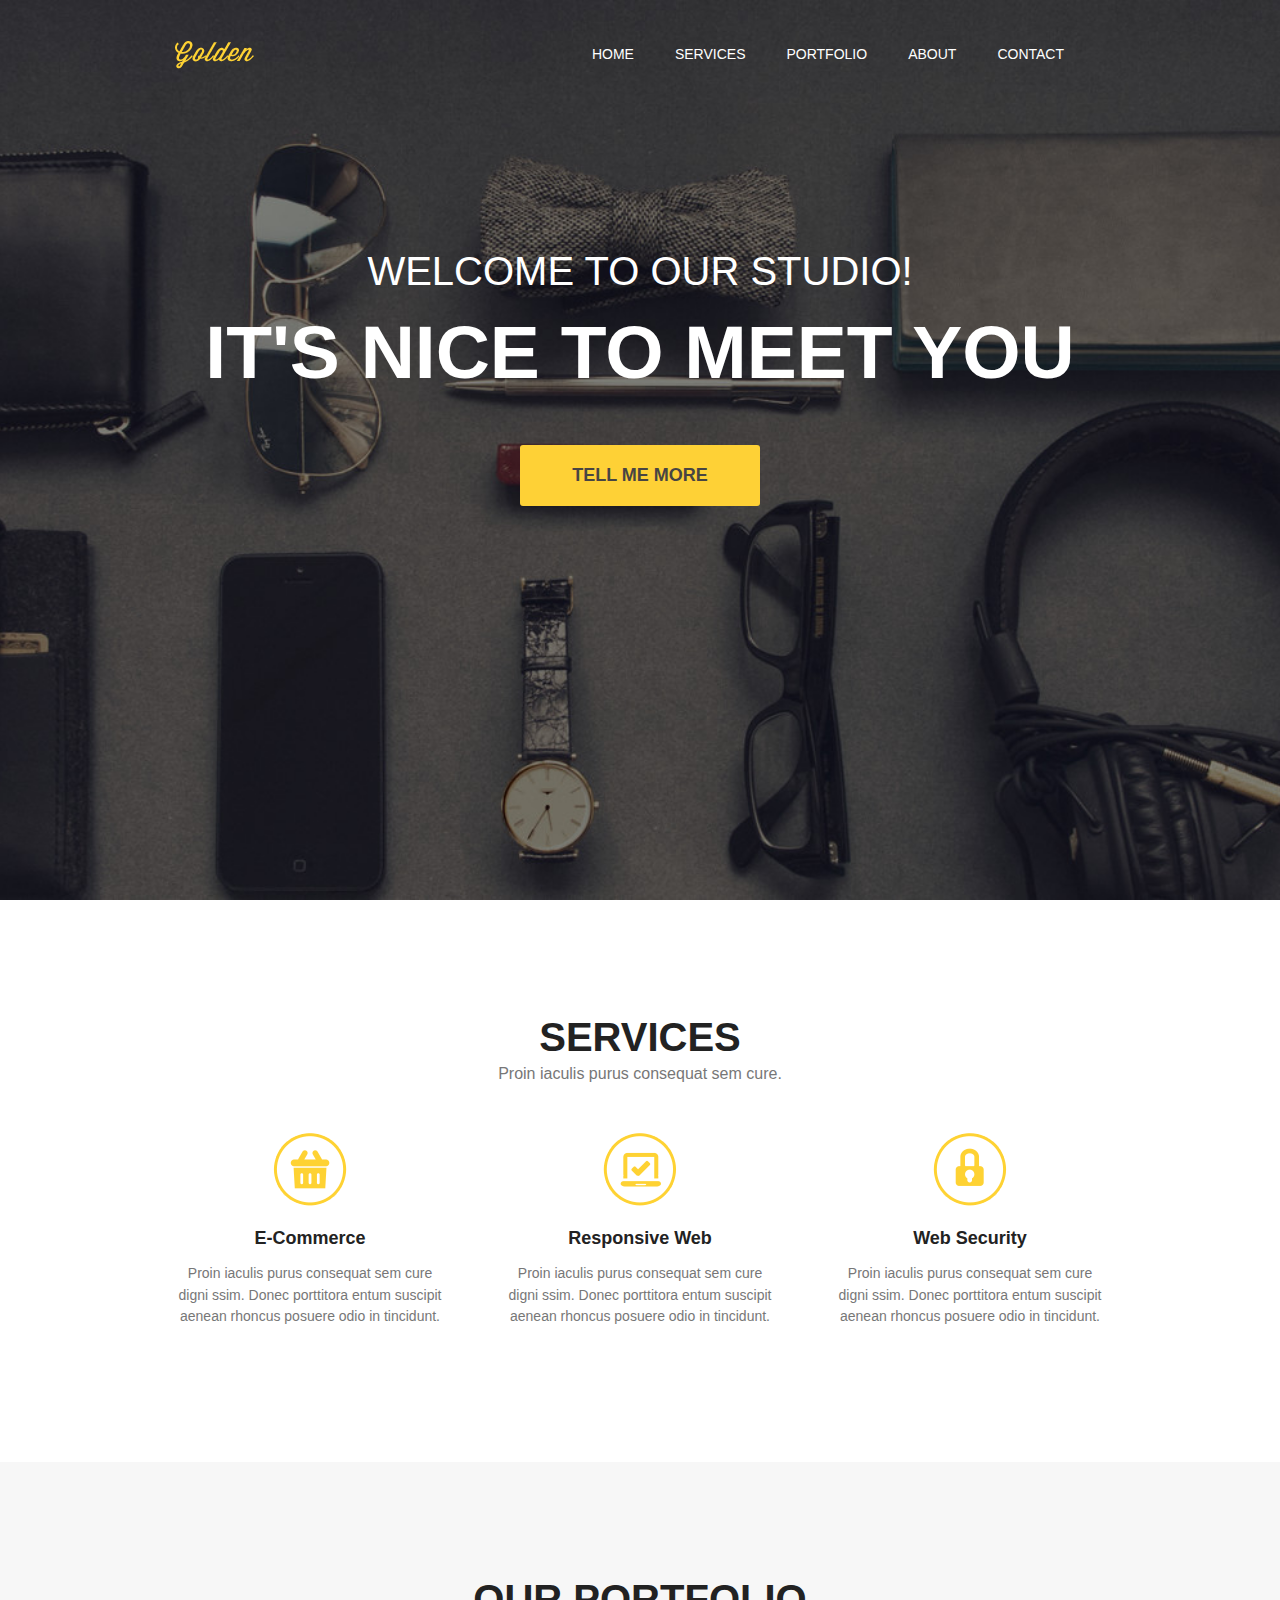
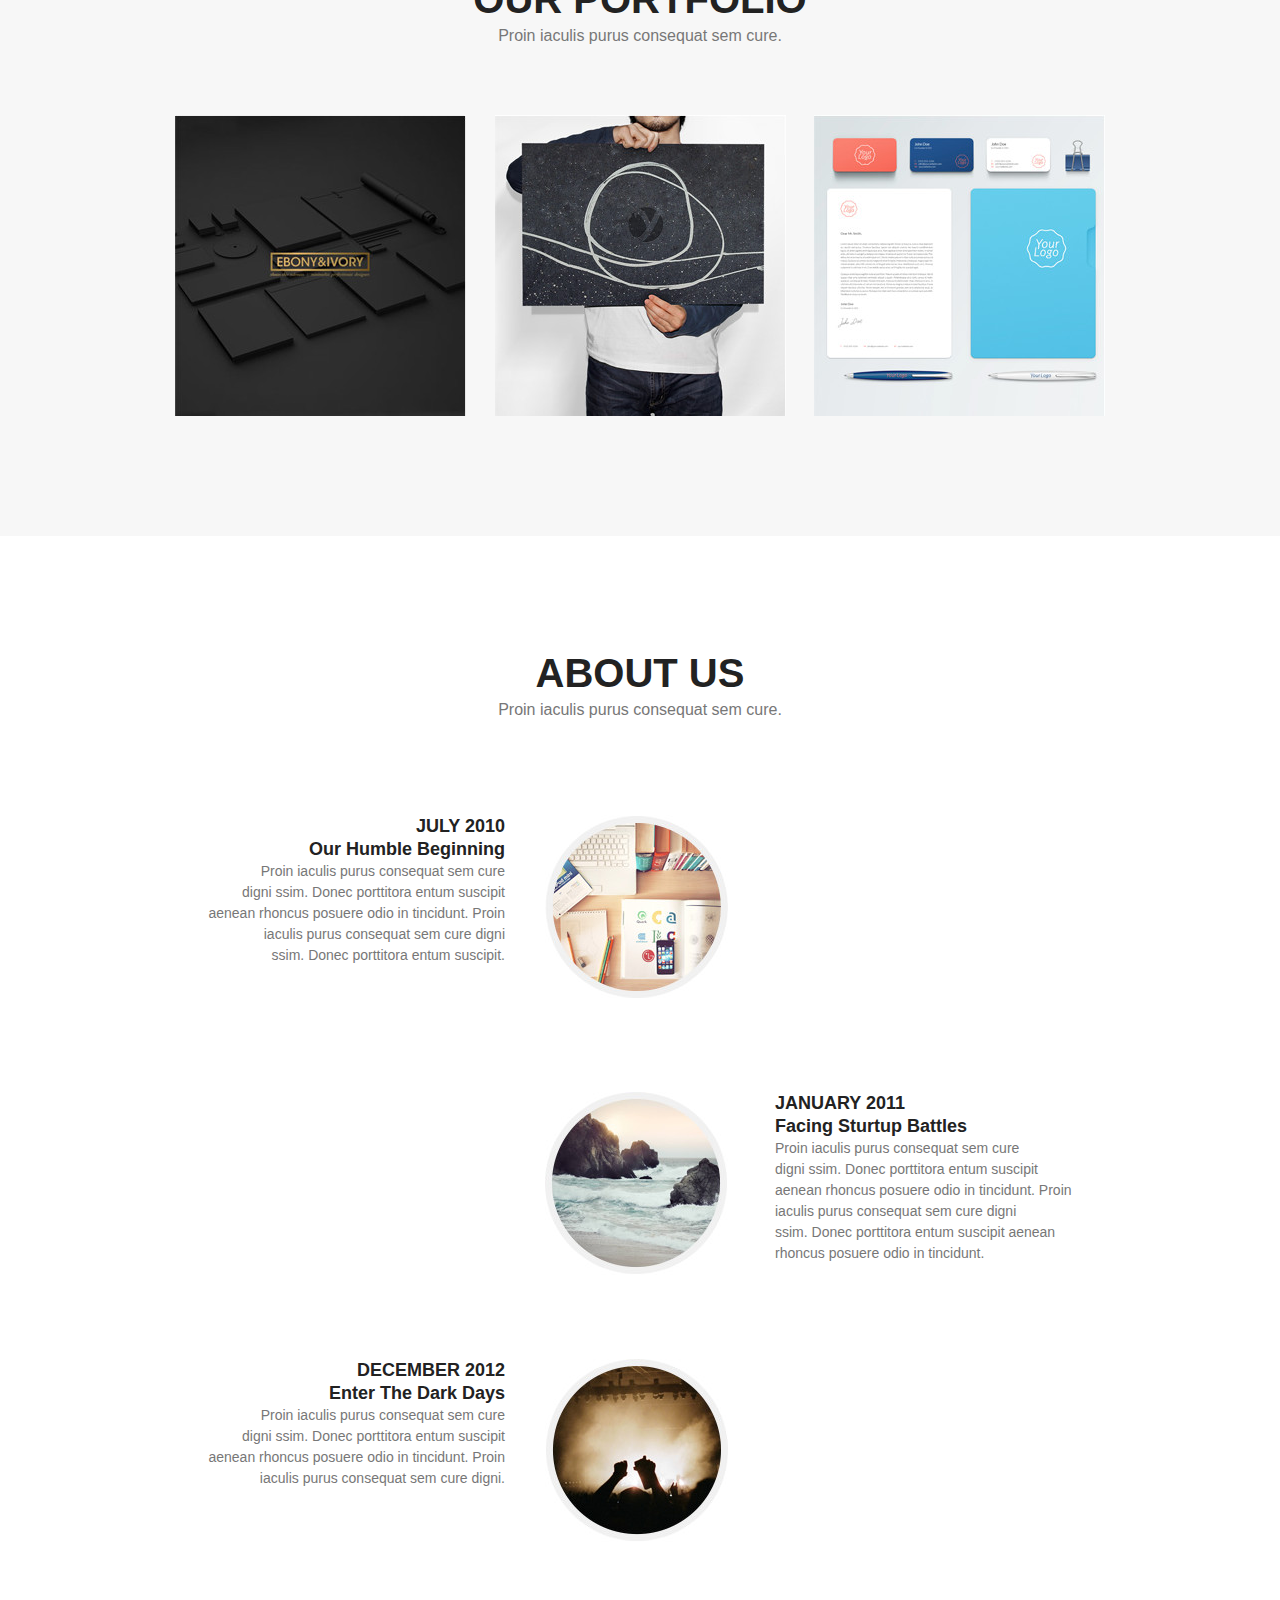
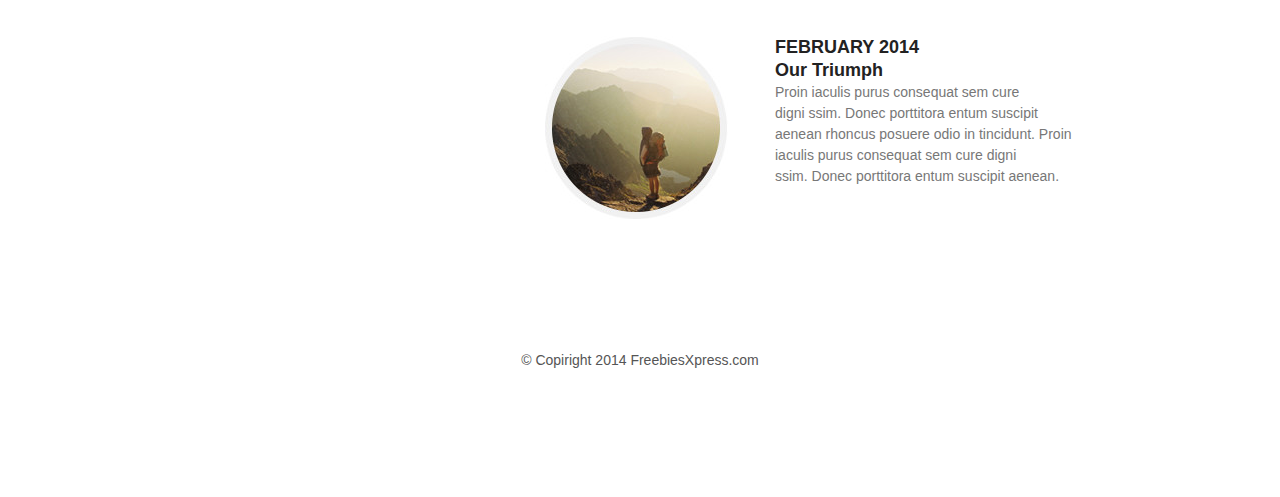
<file: Project_Golden_LP/index.html>
<!DOCTYPE html>
<html lang="en">
<head>
    <meta charset="UTF-8">  <!--  кодировка  -->
    <meta name="viewport" content="width=device-width, initial-scale=1.0">
    <meta http-equiv="X-UA-Compatible" content="ie=edge">
    <title>Golden</title>
    <link rel="stylesheet" href="css/main.css">
</head>
<body>
    <header>
        <div class="container">
            <div class="heading clearfix">
            <img src="img/logo.png" alt="Golden" class="logo">
            <nav>
                <ul class="menu">
                    <li><a href="#">Home</a></li>
                    <li><a href="#">Services</a></li>
                    <li><a href="#">Portfolio</a></li>
                    <li><a href="#">About</a></li>
                    <li><a href="#">Contact</a></li>
                </ul>
            </nav>
            </div>
            <div class="titles">
                <div class="titles_first">Welcome To Our Studio!</div>
                <h1>It's nice to Meet you</h1>
            </div>
            <a href="#" class="button">Tell Me More</a>
        </div>
    </header>
    <section id="services">
        <div class="container">
            <div class="title">
                <h2>Services</h2>
                <p>Proin iaculis purus consequat sem cure.</p>
            </div>
            <div class="services clearfix">
                <div class="services_item">
                    <img src="img/icon1.png" alt="Услуга">
                    <h3>E-Commerce</h3>
                    <p>Proin iaculis purus consequat sem cure digni ssim. Donec porttitora entum suscipit 
                            aenean rhoncus posuere odio in tincidunt.</p>
                </div>
                <div class="services_item">
                    <img src="img/icon2.png" alt="Услуга">
                    <h3>Responsive Web</h3>
                    <p>Proin iaculis purus consequat sem cure digni ssim. Donec porttitora entum suscipit 
                            aenean rhoncus posuere odio in tincidunt.</p>
                </div>
                <div class="services_item">
                    <img src="img/icon3.png" alt="Услуга">
                    <h3>Web Security</h3>
                    <p>Proin iaculis purus consequat sem cure digni ssim. Donec porttitora entum suscipit 
                            aenean rhoncus posuere odio in tincidunt.</p>
                </div>
            </div>
        </div>
    </section>
    <section id="portfolio">
        <div class="container">
            <div class="title">
                <h2>Our Portfolio</h2>
                <p>Proin iaculis purus consequat sem cure.</p>
            </div>
            <div class="works clearfix">
                <img src="img/img1.jpg" alt="Работа">
                <img src="img/img3.jpg" alt="Работа">
                <img src="img/img2.jpg" alt="Работа">
            </div>

        </div>
    </section>
    <section id="about">
        <div class="container">
            <div class="title">
                <h2>About us</h2>
                <p>Proin iaculis purus consequat sem cure.</p>
            </div>
            <div class="about ">

                <div class="about_item_left clearfix">
                   <div class="about_item_text">                      
                        <h3><span>July 2010</span>
                            <br>Our Humble Beginning</h3>
                        <p>Proin iaculis purus consequat sem cure<br>digni ssim. 
                        Donec porttitora entum suscipit<br>aenean rhoncus posuere 
                        odio in tincidunt. Proin<br>iaculis purus consequat sem cure 
                        digni<br>ssim. Donec porttitora entum suscipit.</p>
                    </div>
                    <img src="img/about1.jpg" alt="July">
                </div>

                <div class="about_item_right clearfix">
                        <img src="img/about2.jpg" alt="January">
                   <div class="about_item_text">
                    <h3><span>January 2011</span>
                        <br>Facing Sturtup Battles</h3>
                    <p>Proin iaculis purus consequat sem cure<br>digni ssim. 
                    Donec porttitora entum suscipit<br>aenean rhoncus posuere 
                    odio in tincidunt. Proin<br>iaculis purus consequat sem cure 
                    digni<br>ssim. Donec porttitora entum suscipit 
                    aenean<br>rhoncus posuere odio in tincidunt.</p>
                   </div>                  
                </div>

                <div class="about_item_left clearfix">
                        <div class="about_item_text">
                    <h3><span>December 2012</span>
                        <br>Enter The Dark Days</h3>
                    <p>Proin iaculis purus consequat sem cure<br>digni ssim. 
                    Donec porttitora entum suscipit<br>aenean rhoncus posuere 
                    odio in tincidunt. Proin<br>iaculis purus consequat sem cure digni.</p>
              </div>
                    <img src="img/about3.jpg" alt="December">
                </div>

                <div class="about_item_right clearfix">
                        <div class="about_item_text">
                    <h3><span>February 2014</span>
                        <br>Our Triumph</h3>
                    <p>Proin iaculis purus consequat sem cure<br>digni ssim. 
                    Donec porttitora entum suscipit<br>aenean rhoncus posuere 
                    odio in tincidunt. Proin<br>iaculis purus consequat sem cure 
                    digni<br>ssim. Donec porttitora entum suscipit aenean.</p>
                </div>
                    <img src="img/about4.jpg" alt="February">
                </div>
            </div>
        </div>
    </section>
    <footer>
        <div class="container_footer">
            <p> &copy; Copiright 2014 FreebiesXpress.com</p>
        </div>
    </footer>
</body>
</html>
</file>
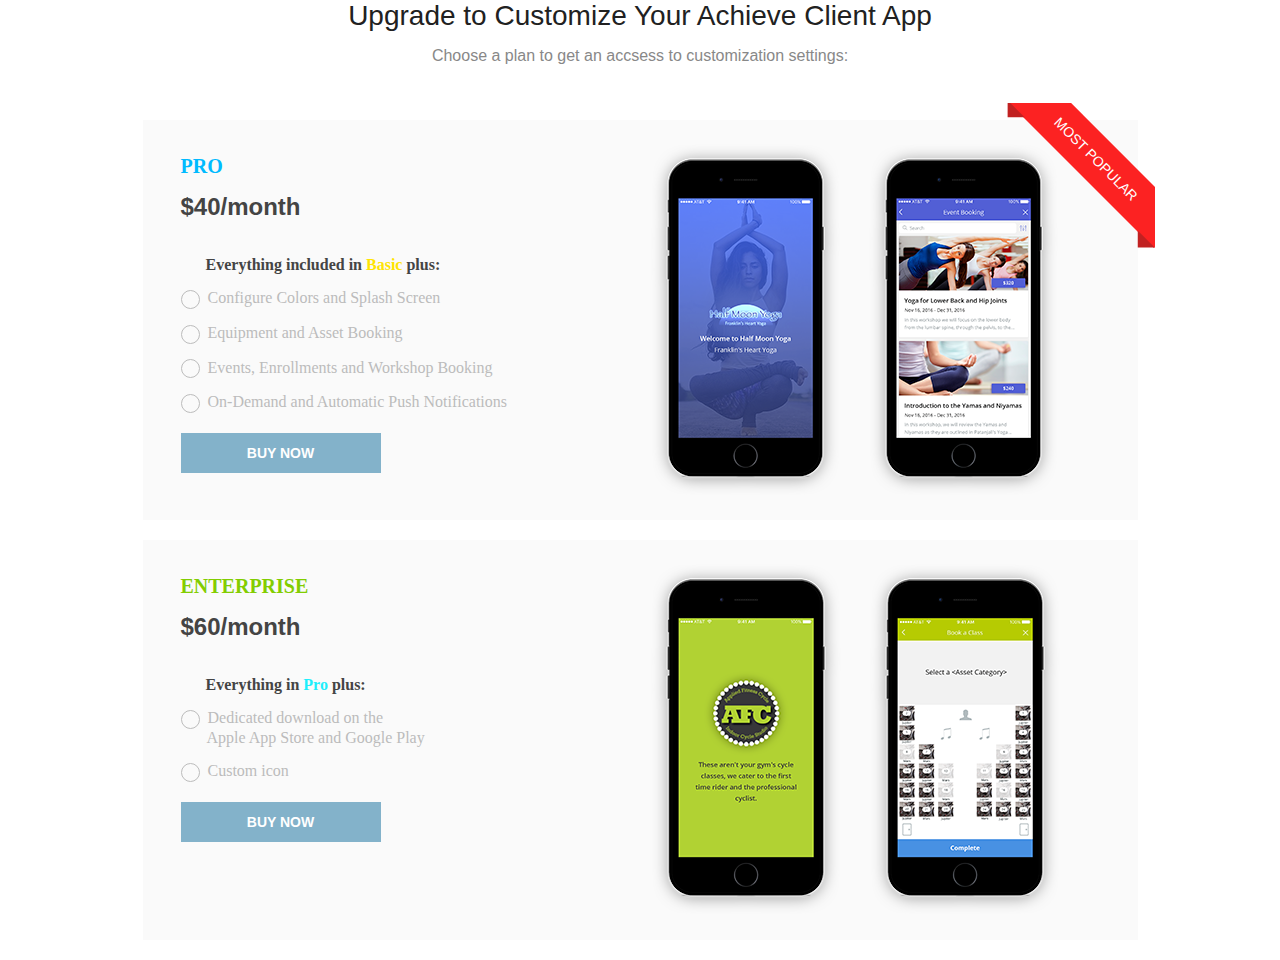
<file: Wellnessliving/index.html>
<!DOCTYPE html>
<html lang="en">
<head>
    <meta charset="UTF-8">
    <meta name="viewport" content="width=device-width, initial-scale=1.0">
    <meta http-equiv="X-UA-Compatible" content="ie=edge">
    <link rel="stylesheet" href="css/main.css">
    <link rel="stylesheet" href="css/responsive.css">
    <script type="text/javascript" src="http://ajax.googleapis.com/ajax/libs/jquery/1.9.0/jquery.min.js"></script>
    <script src="js/main.js"></script>
    <title>Wellnessliving-test</title>
</head>
<body>
    <div class="wrapper">

        <header>        
            <h1>Upgrade to Customize Your Achieve Client App</h1>
            <p class="title-text">Choose a plan to get an accsess to customization settings:</p>        
        </header>

        <section class="pro">
            <div class="sidebar-pro">
                <h2 class="sidebar-pro__title">Pro</h2>
                <p class="price-text"><b>$40/month</b></p>
                <form method="post" action="#" id="frm-first">
                    <p class="frm-title">Everything included in <span class="frm-title__edit color-first">basic</span> plus:</p>
                    <div class="frm-first__item">
                        <input type="checkbox" value="" id="checkFirst" name="first">
                        <label for="checkFirst">Configure Colors and Splash Screen</label>
                    </div>                   
                    <div class="frm-first__item">
                        <input type="checkbox" value="" id="checkSecond" name="second">
                        <label for="checkSecond">Equipment and Asset Booking</label>
                    </div>
                    <div class="frm-first__item">
                        <input type="checkbox" value="" id="checkThird" name="third">
                        <label for="checkThird">Events, Enrollments and Workshop Booking</label>
                    </div>
                    <div class="frm-first__item">
                        <input type="checkbox" value="" id="checkFourth" name="fourth">
                        <label for="checkFourth">On-Demand and Automatic Push Notifications</label>
                    </div>                    
                    <button type="submit" id="btn-first"  disabled="disabled">Buy now</button>
                </form> 
            </div>    
            <div class="pictures-block">
                <img class="pic1" src="img/iphone61_events_blue.png" alt="ipone">
                <img class="pic2" src="img/iphone61_events_blue1.png" alt="ipone">
            </div>    
            <div class="wrap-ribbon">
                <div class="ribbon">Most popular</div>
            </div>
        </section>
        
        <section class="enterprise">
            <div class="sidebar-enterprise">
                <h2 class="sidebar-enterprise__title">Enterprise</h2>
                <p class="price-text"><b>$60/month</b></p>
                <form method="post" action="#" id="frm-second">
                    <p class="frm-title">Everything in <span class="frm-title__edit color-second">pro</span> plus:</p>
                    <div class="frm-second__item">
                        <input type="checkbox" value="" id="checkFifth" name="fifth">
                        <label for="checkFifth">Dedicated download on the
                            <br><span class="indent">Apple App Store and Google Play</span></label>
                    </div>                   
                    <div class="frm-second__item">
                        <input type="checkbox" value="" id="checkSixth" name="sixth">
                        <label for="checkSixth">Custom icon</label>
                    </div>                                                   
                    <button type="submit" id="btn-second"  disabled="disabled">Buy now</button>
                </form> 
            </div>    
                <div class="pictures-block">
                    <img class="pic1" src="img/iphone61_events_blue2.png" alt="ipone">
                    <img class="pic2" src="img/iphone61_events_blue3.png" alt="ipone">
                </div>  
        </section>
    </div>
</body>
</html>
</file>
<file: Project_Golden_LP/css/main.css>
body {
    padding: 0;
    margin: 0;
    font-family: Arial, sans-serif;
    color: #222222;
}
.clearfix:after {
    content: '';
    display: table;
    width: 100%;
    clear: both;
}
div {
    box-sizing: border-box; 
    /* не учитывает padding при формировании длины и высоты */
}
header {
    background: url(../img/first-bg.jpg) no-repeat center top / cover;
    height: 100vh;
}
.container {
    width: 930px;
    margin: 0 auto;
}
.logo {
    margin-top: 41px;
    float: left;
}
nav {
    float: right;
    margin-top: 45px;
}
.menu {
    padding: 0;
    margin: 0;
    display: block; 
}
.menu li {
    float: left;
    display: block;
    margin-right: 41px;
}
.menu a {
    color: #fff;
    text-decoration: none;
    text-transform: uppercase;
    font-size: 14px;
}
.titles_first {
    font-size: 40px;
    color: #fff;
    text-transform: uppercase;
    text-align: center;
    margin-top: 180px;

}
h1 {
    font-size: 75px;
    color: #fff;
    text-transform: uppercase;
    text-align: center;
    margin: 15px;
}
.button {
    background: #fed136;
    color: #484543;
    border-radius: 3px;
    display: block;
    width: 240px;
    padding: 20px 0;
    margin: 0 auto;
    text-decoration: none;
    text-align: center;
    text-transform: uppercase;
    font-weight: bold;
    font-size: 18px;
    margin-top: 50px;
   
}
.title {
    padding-top: 115px;
}
.title h2 {
    font-size: 40px;
    font-weight: bold;
    text-align: center;
    text-transform: uppercase;
    margin: 0;
}
.title p {
    color: #777777;
    text-align: center;
    font-size: 16px;
    margin-top: 5px;
}
.services {
    margin-top: 50px;
}
.services_item {
    width: 270px;
    float: left;
    text-align: center;
}
.services_item h3 {
    font-size: 18px;
    margin-bottom: 5px;
}
.services_item p {
    font-size: 14px;
    color: #777777;
    line-height: 1.55em;
}
.services_item:last-child {
    float: right;
}
.services_item:nth-child(2) {
    margin-left: 60px;
}
#services {
    padding-bottom: 120px;
}
#portfolio {
    background: #f7f7f7;
    padding-bottom: 120px;
}
.works {
    margin-top: 70px;
}
.works img {
    float: left;
}
.works img:nth-child(2) {
    margin-left: 29px;
}
.works img:last-child {
    float: right;
}
#about {
     padding-bottom: 115px; 
}
.about_item_text h3 {
    font-size: 18px;  
    font-weight: bold;
    line-height: 23px;
    margin: 0;
}
.about_item_text h3 span {
   text-transform: uppercase;
   color: #222222;   
}
.about_item_text p {
    font-size: 14px;
    color: #777777;
    line-height: 21px;     
    margin: 0;
}
.about_item_left .about_item_text {
    width: 330px;
    float: left;
    text-align: right;
    margin-top: 80px;
 }
.about_item_left img {   
    margin-left: 40px;
    margin-top: 80px;    
}
.about_item_right .about_item_text {
    width: 330px;
    float: right;  
    text-align: left;
    margin-top: 90px;
    margin-left: 40px;
 }
.about_item_right img {     
      margin-left: 370px;
      margin-top: 90px;         
}
footer {
    padding-bottom: 115px;  
}
.container_footer {
    text-align: center;
    color: #555555;
    font-size: 14px;
}
</file>
<file: Wellnessliving/css/main.css>
* {
    margin: 0;
    padding: 0;
    font-family: Open Sans, Arial, sans-serif;
}
.wrapper {   
    margin-left: 20%;
    margin-top: 45px;    
    width:  995px; 
}
header {
    text-align: center;
}
h1 {
    font-size: 28px;
    font-weight: normal;
    color: #212121;   
}
.title-text {
    font-size: 16px;
    font-weight: normal;
    color: #888888;   
    margin: 15px 0 55px 0; 
}
.pro, .enterprise {
    background-color: #fafafa;   
    height: 400px;
    margin-bottom: 20px; 
    position: relative;   
}
.sidebar-pro, 
.sidebar-enterprise {
    padding: 35px 0 0 38px;
    width: 400px;
    float: left;    
}
.sidebar-pro__title, 
.sidebar-enterprise__title {
    text-transform: uppercase;    
    font-size: 20px;
    font-family: Arvo;
    font-weight: bold;
}
.sidebar-pro__title {color: #00baff;}
.sidebar-enterprise__title {color: #82cd00;}
.price-text {
    color: #444444;
    font-size: 24px;   
    font-family: Avenir; 
    margin: 15px 0 35px 0;     
}
.frm-title {
    color:#444444;
    font-size: 16px;
    font-weight: bold;
    font-family: Avenir;
    margin-left: 25px;
}
.frm-title__edit {    
    text-transform: capitalize;
    font-size: 16px;
    font-weight: bold;
    font-family: Avenir;
}
.color-first {color: #ffe402;}
.color-second {color: #1eeffc;}
.frm-first__item, 
.frm-second__item {
    margin-top: 15px; 
}
.frm-first__item label, 
.frm-second__item label,
.indent {
    font-size: 16px;
    color: #bcbcbc;
    font-family: Avenir LT Std;
    display: block;  
}
input[type="checkbox"]  {
    display:none;
}
input[type=checkbox] + label:before {
    content: "";
    display: inline-block;
    width: 17px;
    height: 17px;
    vertical-align: middle;
    margin-right: 8px;
    border-radius:100%;
    border: 1px solid #bcbcbc;    
  }
input[type=checkbox]:checked + label:before{
    content:"\2714"; 
    color: #888888;   
    text-align:center;
    line-height:12px;
    border: 1px solid #888888;
}
input:checked + label,
input:checked + label .indent{
    color: #888888;
}
.indent {
    margin-left: 26px;
}
button {
    text-transform: uppercase;
    font-weight: bold;
    font-size: 14px;
    color: #ffffff;
    background-color: #83b2ca;
    width: 200px; 
    padding: 12px 65px;
    border: 0px;
    margin-top: 20px;
}
.pictures-block {
    margin-left: 440px;   
}
.pic2 {
    margin: 24px 0 0 25px;  
}
.pic1 {
    margin: 24px 0 0 68px;
}
.active {
    background-color: #3397c9;
}
.wrap-ribbon {
	width: 160px;
	height: 160px;
	overflow: hidden;
	position: absolute;
	top: -17px;
	right: -17px;
} 
.ribbon {
	font-size: 14px;
	color: #ffffff;
	text-align: center;
	text-transform: uppercase;
	-webkit-transform: rotate(45deg);
	-moz-transform:    rotate(45deg);
	-ms-transform:     rotate(45deg);
	-o-transform:      rotate(45deg);
	position: relative;
	padding: 14px 0;
	left: -3px;
	top: 34px;
	width: 208px;
	background-color: #fc2222;
} 
.ribbon:before, .ribbon:after {
	content: "";
	border-top:   12px solid #c12121;   
	border-left:  12px solid transparent;
	border-right: 12px solid transparent;
	position: absolute;
    bottom: -11px;   
} 
.ribbon:before { left: 0; }
.ribbon:after { right: 0; }
</file>
<file: Wellnessliving/css/responsive.css>
@media screen and (max-width: 1281px){ 
    .wrapper {
        margin: auto;
    } 
}
@media screen and (max-width: 1045px){ 
    .wrapper {
       width: 800px; 
    } 
    .sidebar-pro, 
    .sidebar-enterprise {       
        width: 370px;
        padding-left: 10px;    
    }
    .pictures-block {
        margin-left: 381px;         
    }
    .pic1, .pic2 {
        margin-left: 0;
    }
}
 @media screen and (max-width: 854px){
    .wrapper {
        width: 600px;         
     } 
    .pic2 {
        display: none;
      }  
}
@media screen and (max-width: 650px){
    .wrapper {
        width: 370px; 
     } 
    .pic1 {
        display: none;
      }  
}
</file>
